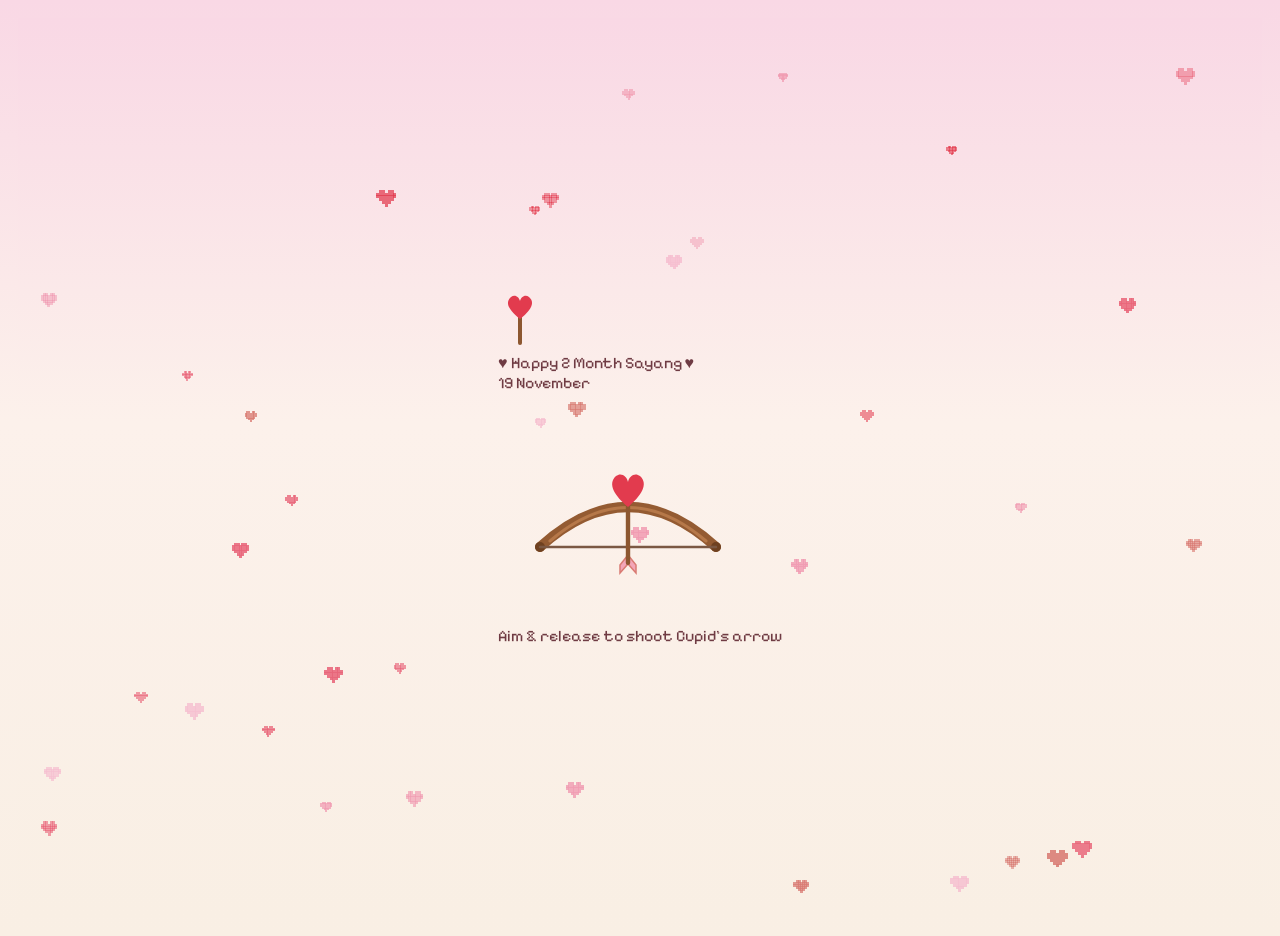
<file: Love.html>
<!DOCTYPE html>
<html lang="id">
<head>
  <meta charset="UTF-8" />
  <meta name="viewport" content="width=device-width, initial-scale=1.0" />
  <link rel="icon" href="love.png" />
  <title>Happy 2 Month Anniversary</title>
  <link rel="preconnect" href="https://fonts.googleapis.com" />
  <link rel="preconnect" href="https://fonts.gstatic.com" crossorigin />
  <link href="https://fonts.googleapis.com/css2?family=Pixelify+Sans:wght@500;600;700&family=VT323&display=swap" rel="stylesheet" />
  <link rel="stylesheet" href="style.css" />
</head>
<body>
  <!-- Kanvas Hujan Ambient Love dari Atas ke Bawah -->
  <canvas id="heartRainCanvas"></canvas>

  <!-- =====================================================================
       SCENE 1: AMPLOP & PANAH CUPID (FOTO 1)
       ===================================================================== -->
  <main id="sceneCupid" class="scene active">
    <div class="cupid-container">
      <!-- Amplop Pink Retro -->
      <div id="envelopeWrap" class="envelope-wrap" aria-label="Surat Anniversary">
        <div class="envelope-box">
          <div class="envelope-flap" id="envelopeFlap"></div>
          <div class="envelope-pocket-left"></div>
          <div class="envelope-pocket-right"></div>
          <div class="envelope-pocket-bottom"></div>

          <!-- Panah Love yang Menancap di Tengah Amplop Saat Kena -->
          <div id="stuckArrow" class="stuck-arrow" aria-hidden="true">
            <svg width="44" height="58" viewBox="0 0 44 58" overflow="visible">
              <rect x="20" y="24" width="4" height="30" rx="2" fill="#8d5730" />
              <path d="M22 28 C12 20, 6 12, 13 6 C17 3, 21 6, 22 10 C23 6, 27 3, 31 6 C38 12, 32 20, 22 28 Z" fill="#e23b4e" />
            </svg>
          </div>
        </div>
      </div>

      <!-- Teks Bersih Tanpa Kotak Background Putih -->
      <div class="envelope-caption">
        <p class="title-main">♥ Happy 2 Month Sayang ♥</p>
        <p class="title-date">19 November</p>
      </div>

      <!-- Area Busur & Panah Cupid (Lengkungan Kayu di Atas, Senar di Bawah) -->
      <div id="bowStage" class="bow-stage" role="button" tabindex="0" aria-label="Tarik dan lepaskan panah Cupid">
        <svg id="cupidSvg" width="260" height="230" viewBox="0 0 260 230" overflow="visible">
          <!-- Lengkungan Kayu Busur Menghadap ke Atas (∩) -->
          <path
            id="bowWood"
            d="M 42 155 Q 130 75 218 155"
            fill="none"
            stroke="#945b32"
            stroke-width="10"
            stroke-linecap="round"
          />
          <!-- Highlight Kayu Halus -->
          <path
            id="bowWoodHighlight"
            d="M 52 149 Q 130 82 208 149"
            fill="none"
            stroke="#b67849"
            stroke-width="3"
            stroke-linecap="round"
          />
          <!-- Ujung Pengait Tali Busur -->
          <circle id="tipLeft" cx="42" cy="155" r="5" fill="#6f4120" />
          <circle id="tipRight" cx="218" cy="155" r="5" fill="#6f4120" />

          <!-- Senar / Tali Busur di Bagian Bawah -->
          <path
            id="bowString"
            d="M 42 155 Q 130 155 218 155"
            fill="none"
            stroke="#7b5843"
            stroke-width="2.5"
            stroke-linecap="round"
          />

          <!-- Anak Panah Berujung Love Merah Utuh Menghadap ke Atas -->
          <g id="arrowGroup" transform="translate(130, 125)">
            <!-- Bulu Ekor Panah -->
            <path d="M -8 48 L 0 38 L 8 48 L 8 56 L 0 47 L -8 56 Z" fill="#f3a6b8" stroke="#d97b73" stroke-width="1.5" />
            <!-- Batang Kayu Panah -->
            <rect x="-2.2" y="-18" width="4.4" height="66" rx="2" fill="#8d5730" />
            <!-- Ujung Panah Bentuk Love Merah Utuh (Tidak Terpotong) -->
            <path
              d="M 0 -10 C -13 -21, -21 -33, -12 -41 C -7 -45, -1 -41, 0 -35 C 1 -41, 7 -45, 12 -41 C 21 -33, 13 -21, 0 -10 Z"
              fill="#e23b4e"
            />
          </g>
        </svg>
      </div>

      <p class="aim-hint">Aim &amp; release to shoot Cupid's arrow</p>
    </div>
  </main>

  <!-- =====================================================================
       SCENE 2: JENDELA RETRO KUCING PIXEL & YES/NO (FOTO 2)
       ===================================================================== -->
  <section id="sceneWindow" class="scene hidden" aria-hidden="true">
    <div class="retro-window">
      <!-- Titlebar Window -->
      <div class="window-titlebar">
        <span class="window-title">LOVE</span>
        <div class="window-controls" aria-hidden="true">
          <span class="win-btn">_</span>
          <span class="win-btn">□</span>
          <span class="win-btn">×</span>
        </div>
      </div>

      <!-- Sub-bar Hati -->
      <div class="window-subbar" aria-hidden="true">
        <span>♥</span>
        <span class="dot">▪</span>
        <span>♥</span>
        <span class="dot">▪</span>
        <span>♥</span>
      </div>

      <!-- Area Pink Gingham -->
      <div id="ginghamArea" class="window-body">
        <!-- Tampilan Pertanyaan + Kucing Pixel + Tombol YES / NO -->
        <div id="questionView" class="question-view">
          <h1 class="question-text">Happy 2 month, my love ♡<br />Still love me?</h1>

          <!-- Kucing Hitam Pixel Memegang Love -->
          <div class="cat-stage">
            <canvas id="pixelCatCanvas" width="170" height="145"></canvas>
          </div>

          <!-- Area Tombol YES & NO Berdampingan -->
          <div id="buttonArena" class="button-arena">
            <button id="yesBtn" type="button" class="retro-btn btn-yes">YES</button>
            <button id="noBtn" type="button" class="retro-btn btn-no">NO</button>
          </div>
        </div>

        <!-- Tampilan Video Perayaan Saat Tombol YES Dipilih -->
        <div id="celebrationView" class="celebration-view hidden">
          <h2 class="celeb-title">Yippeeee! ♥ Happy 2 Months sayangggg!</h2>
          <p class="celeb-subtitle">Forever with kinannnn ♡</p>

          <div class="video-frame">
            <!-- ============================================================
                 MASUKKAN VIDEO KAMU DI BAWAH INI!
                 Ganti bagian src="" dengan nama file video kamu
                 (contoh: src="video-anniversary.mp4") atau URL video kamu.
                 ============================================================ -->
            <video id="anniversaryVideo" src="video.mov" controls playsinline></video>

            <!-- Pesan otomatis hilang jika atribut src="" di atas sudah diisi -->
            <div id="videoPlaceholderMsg" class="video-placeholder">
              <p>♥ Tempat Video Spesial Kita ♥</p>
              <span>Isi <code>src="..."</code> pada tag <code>&lt;video&gt;</code> di file <code>index.html</code> untuk menampilkan videomu.</span>
            </div>
          </div>
        </div>
      </div>
    </div>
  </section>

  <script src="script.js"></script>
</body>
</html>
</file>
<file: style.css>
:root {
  --coral: #d97b73;
  --coral-dark: #b95c54;
  --red: #e23b4e;
  --pink-bar: #f6cedc;
  --pink-sub: #fbe3ec;
  --white-warm: #fffaf7;
  --text-brown: #6f3b43;
}

* {
  box-sizing: border-box;
  margin: 0;
  padding: 0;
  user-select: none;
  -webkit-tap-highlight-color: transparent;
}

html,
body {
  width: 100%;
  min-height: 100vh;
  font-family: "Pixelify Sans", "VT323", monospace;
  color: var(--text-brown);
  background: linear-gradient(180deg, #f9d8e5 0%, #fcf1eb 45%, #f9efe4 100%);
  display: flex;
  align-items: center;
  justify-content: center;
  padding: 18px;
  overflow-x: hidden;
  position: relative;
}

/* Kanvas Hujan Love Ambient (Atas ke Bawah) */
#heartRainCanvas {
  position: fixed;
  inset: 0;
  width: 100%;
  height: 100%;
  pointer-events: none;
  z-index: 1;
}

/* Pengaturan Screen */
.screen {
  display: none;
  width: 100%;
  max-width: 430px;
  z-index: 2;
  animation: windowPop 0.45s cubic-bezier(0.34, 1.56, 0.64, 1);
}

.screen.active {
  display: block;
}

@keyframes windowPop {
  0% {
    opacity: 0;
    transform: scale(0.88) translateY(14px);
  }
  100% {
    opacity: 1;
    transform: scale(1) translateY(0);
  }
}

/* =====================================================================
   RETRO WINDOW THEME
   ===================================================================== */
.retro-window {
  width: 100%;
  border: 5px solid var(--coral);
  border-radius: 14px;
  background: var(--white-warm);
  box-shadow: 0 16px 34px rgba(173, 86, 98, 0.22);
  overflow: hidden;
}

.window-titlebar {
  display: flex;
  align-items: center;
  justify-content: space-between;
  padding: 8px 12px;
  background: var(--pink-bar);
  border-bottom: 4px solid var(--coral);
}

.window-title {
  font-size: 1.05rem;
  font-weight: 700;
  letter-spacing: 1.5px;
  color: var(--text-brown);
}

.window-controls {
  display: flex;
  gap: 6px;
}

.win-btn {
  width: 22px;
  height: 22px;
  display: inline-flex;
  align-items: center;
  justify-content: center;
  background: var(--white-warm);
  border: 2.5px solid var(--coral);
  border-radius: 4px;
  font-size: 0.85rem;
  font-weight: 700;
  line-height: 1;
  color: var(--text-brown);
}

.window-subbar {
  display: flex;
  align-items: center;
  justify-content: center;
  gap: 12px;
  padding: 5px 0;
  background: var(--pink-sub);
  border-bottom: 4px solid var(--coral);
  color: var(--red);
  font-size: 1rem;
}

.window-subbar .dot {
  color: var(--coral);
  font-size: 0.75rem;
}

/* Body Kotak-Kotak Pink Gingham */
.window-body {
  position: relative;
  min-height: 360px;
  padding: 22px 18px 26px;
  display: flex;
  flex-direction: column;
  align-items: center;
  justify-content: center;
  text-align: center;
  background-color: #fff7fa;
  background-image:
    linear-gradient(90deg, rgba(242, 184, 203, 0.44) 50%, transparent 50%),
    linear-gradient(rgba(242, 184, 203, 0.44) 50%, transparent 50%);
  background-size: 24px 24px;
  overflow: hidden;
}

.badge {
  display: inline-block;
  background: var(--white-warm);
  border: 2.5px solid var(--coral);
  color: var(--coral-dark);
  font-size: 0.82rem;
  font-weight: 700;
  letter-spacing: 1px;
  padding: 4px 12px;
  border-radius: 6px;
  margin-bottom: 12px;
}

h2 {
  font-size: clamp(1.24rem, 4.4vw, 1.5rem);
  font-weight: 700;
  line-height: 1.3;
  color: var(--text-brown);
  margin-bottom: 8px;
  text-shadow: 0 2px 0 rgba(255, 250, 247, 0.92);
}

.cute-desc,
.subtitle {
  font-size: 0.98rem;
  color: var(--coral-dark);
  margin-bottom: 14px;
  line-height: 1.45;
  text-shadow: 0 1px 0 rgba(255, 250, 247, 0.9);
}

/* Input Passcode */
input[type="password"] {
  width: 175px;
  padding: 10px 12px;
  font-family: "Pixelify Sans", monospace;
  font-size: 1.5rem;
  font-weight: 700;
  text-align: center;
  letter-spacing: 8px;
  background: var(--white-warm);
  border: 4px solid var(--coral);
  border-radius: 8px;
  margin: 6px 0 8px;
  outline: none;
  color: var(--red);
  box-shadow: 0 4px 0 rgba(217, 123, 115, 0.25);
}

.error-text {
  color: var(--red);
  font-size: 0.9rem;
  font-weight: 700;
  min-height: 20px;
  margin-bottom: 6px;
}

/* Tombol Retro */
.btn-retro {
  font-family: "Pixelify Sans", monospace;
  font-size: 1rem;
  font-weight: 700;
  letter-spacing: 0.8px;
  padding: 10px 22px;
  background: var(--white-warm);
  color: var(--text-brown);
  border: 4px solid var(--coral);
  border-radius: 8px;
  box-shadow: 0 4px 0 rgba(217, 123, 115, 0.35);
  cursor: pointer;
  margin-top: 10px;
  transition: transform 0.25s cubic-bezier(0.34, 1.56, 0.64, 1), left 0.25s ease, top 0.25s ease;
}

.btn-retro:active {
  box-shadow: 0 1px 0 rgba(217, 123, 115, 0.35);
}

.hidden {
  display: none !important;
}

/* Kertas Surat */
.letter-paper {
  width: 100%;
  background: rgba(255, 250, 247, 0.94);
  border: 3px solid var(--coral);
  border-radius: 10px;
  padding: 14px 16px;
  margin: 8px 0 10px;
}

.story-text {
  font-size: 0.98rem;
  font-weight: 600;
  line-height: 1.65;
  color: var(--text-brown);
  text-align: left;
  white-space: pre-line;
}

.romantic-note {
  font-size: 0.96rem;
  font-weight: 600;
  line-height: 1.55;
  color: var(--text-brown);
  margin-top: 10px;
  text-shadow: 0 1px 0 rgba(255, 250, 247, 0.95);
}

/* Counter Grid */
.counter-grid {
  width: 100%;
  display: grid;
  grid-template-columns: repeat(4, 1fr);
  gap: 8px;
  margin: 12px 0;
}

.time-box {
  background: var(--white-warm);
  border: 3px solid var(--coral);
  border-radius: 10px;
  padding: 10px 4px;
  box-shadow: 0 4px 0 rgba(217, 123, 115, 0.25);
}

.time-box span {
  display: block;
  font-size: 1.25rem;
  font-weight: 700;
  color: var(--red);
}

.time-box small {
  font-size: 0.78rem;
  font-weight: 700;
  color: var(--coral-dark);
}

/* Polaroid Gallery */
.polaroid-gallery {
  width: 100%;
  display: grid;
  grid-template-columns: 1fr 1fr;
  gap: 12px;
  margin: 10px 0 12px;
}

.polaroid {
  background: var(--white-warm);
  border: 3px solid var(--coral);
  padding: 7px 7px 10px;
  border-radius: 10px;
  box-shadow: 0 5px 0 rgba(217, 123, 115, 0.22);
  cursor: pointer;
  transition: transform 0.2s ease;
}

.tilt-left {
  transform: rotate(-1.5deg);
}

.tilt-right {
  transform: rotate(1.5deg);
}

.polaroid:hover {
  transform: rotate(0deg) scale(1.03);
}

.polaroid img {
  width: 100%;
  height: 98px;
  object-fit: cover;
  border-radius: 6px;
  border: 2px solid #f2b8cb;
  display: block;
}

.polaroid-title {
  font-size: 0.86rem;
  font-weight: 700;
  margin-top: 6px;
  color: var(--red);
}

.polaroid-note {
  font-size: 0.78rem;
  font-weight: 600;
  color: var(--text-brown);
  margin-top: 5px;
  background: var(--pink-sub);
  padding: 5px;
  border-radius: 6px;
  line-height: 1.35;
}

/* Video Frame */
.video-frame {
  width: 100%;
  border-radius: 10px;
  overflow: hidden;
  border: 4px solid var(--coral);
  background: #1d1114;
  margin: 8px 0;
  box-shadow: 0 6px 0 rgba(217, 123, 115, 0.25);
}

video {
  width: 100%;
  max-height: 290px;
  display: block;
}

/* Quiz Section */
.quiz-section {
  width: 100%;
}

.quiz-buttons {
  display: flex;
  flex-direction: column;
  gap: 10px;
  margin: 14px 0 8px;
}

.btn-option {
  font-family: "Pixelify Sans", monospace;
  background: var(--white-warm);
  border: 3px solid var(--coral);
  color: var(--text-brown);
  padding: 11px 14px;
  border-radius: 8px;
  font-size: 0.96rem;
  font-weight: 700;
  cursor: pointer;
  box-shadow: 0 4px 0 rgba(217, 123, 115, 0.28);
  transition: transform 0.12s ease;
}

.btn-option:active {
  transform: translateY(3px);
  box-shadow: 0 1px 0 rgba(217, 123, 115, 0.28);
}

.reaction-text {
  font-size: 0.94rem;
  font-weight: 700;
  color: var(--red);
  margin-top: 8px;
  line-height: 1.4;
}

/* =====================================================================
   PERTANYAAN AKHIR: KUCING PIXEL + YES & NAH
   ===================================================================== */
.final-trap {
  width: 100%;
  display: flex;
  flex-direction: column;
  align-items: center;
}

.cat-stage {
  display: flex;
  align-items: center;
  justify-content: center;
  margin: 2px 0 4px;
}

#pixelCatCanvas {
  display: block;
  image-rendering: pixelated;
}

.button-arena {
  position: relative;
  width: 100%;
  min-height: 74px;
  display: flex;
  align-items: center;
  justify-content: center;
  gap: 18px;
  margin-top: 6px;
}

/* Garis Putus-Putus Khas Tombol YES Retro */
.btn-yes {
  outline: 2.5px dashed var(--coral);
  outline-offset: 4px;
  z-index: 4;
  margin-top: 0;
}

/* Saat "nah" Diklik: Tombol YES Geser ke Center & Membesar */
.btn-yes.centered-grow {
  position: absolute;
  left: 50%;
  top: 50%;
  transform: translate(-50%, -50%) scale(var(--yes-scale, 1.2));
}

.btn-no {
  z-index: 5;
  margin-top: 0;
}

/* Ending Screen */
.ending-message {
  width: 100%;
  animation: windowPop 0.45s cubic-bezier(0.34, 1.56, 0.64, 1);
}

.ending-hearts {
  font-size: 1.6rem;
  color: var(--red);
  letter-spacing: 8px;
  margin-bottom: 10px;
}

/* Tombol Musik */
.music-btn {
  font-family: "Pixelify Sans", monospace;
  position: fixed;
  top: 14px;
  right: 14px;
  background: var(--white-warm);
  border: 3px solid var(--coral);
  color: var(--text-brown);
  padding: 6px 12px;
  border-radius: 8px;
  font-size: 0.85rem;
  font-weight: 700;
  box-shadow: 0 3px 0 rgba(217, 123, 115, 0.3);
  z-index: 100;
  cursor: pointer;
}
</file>
